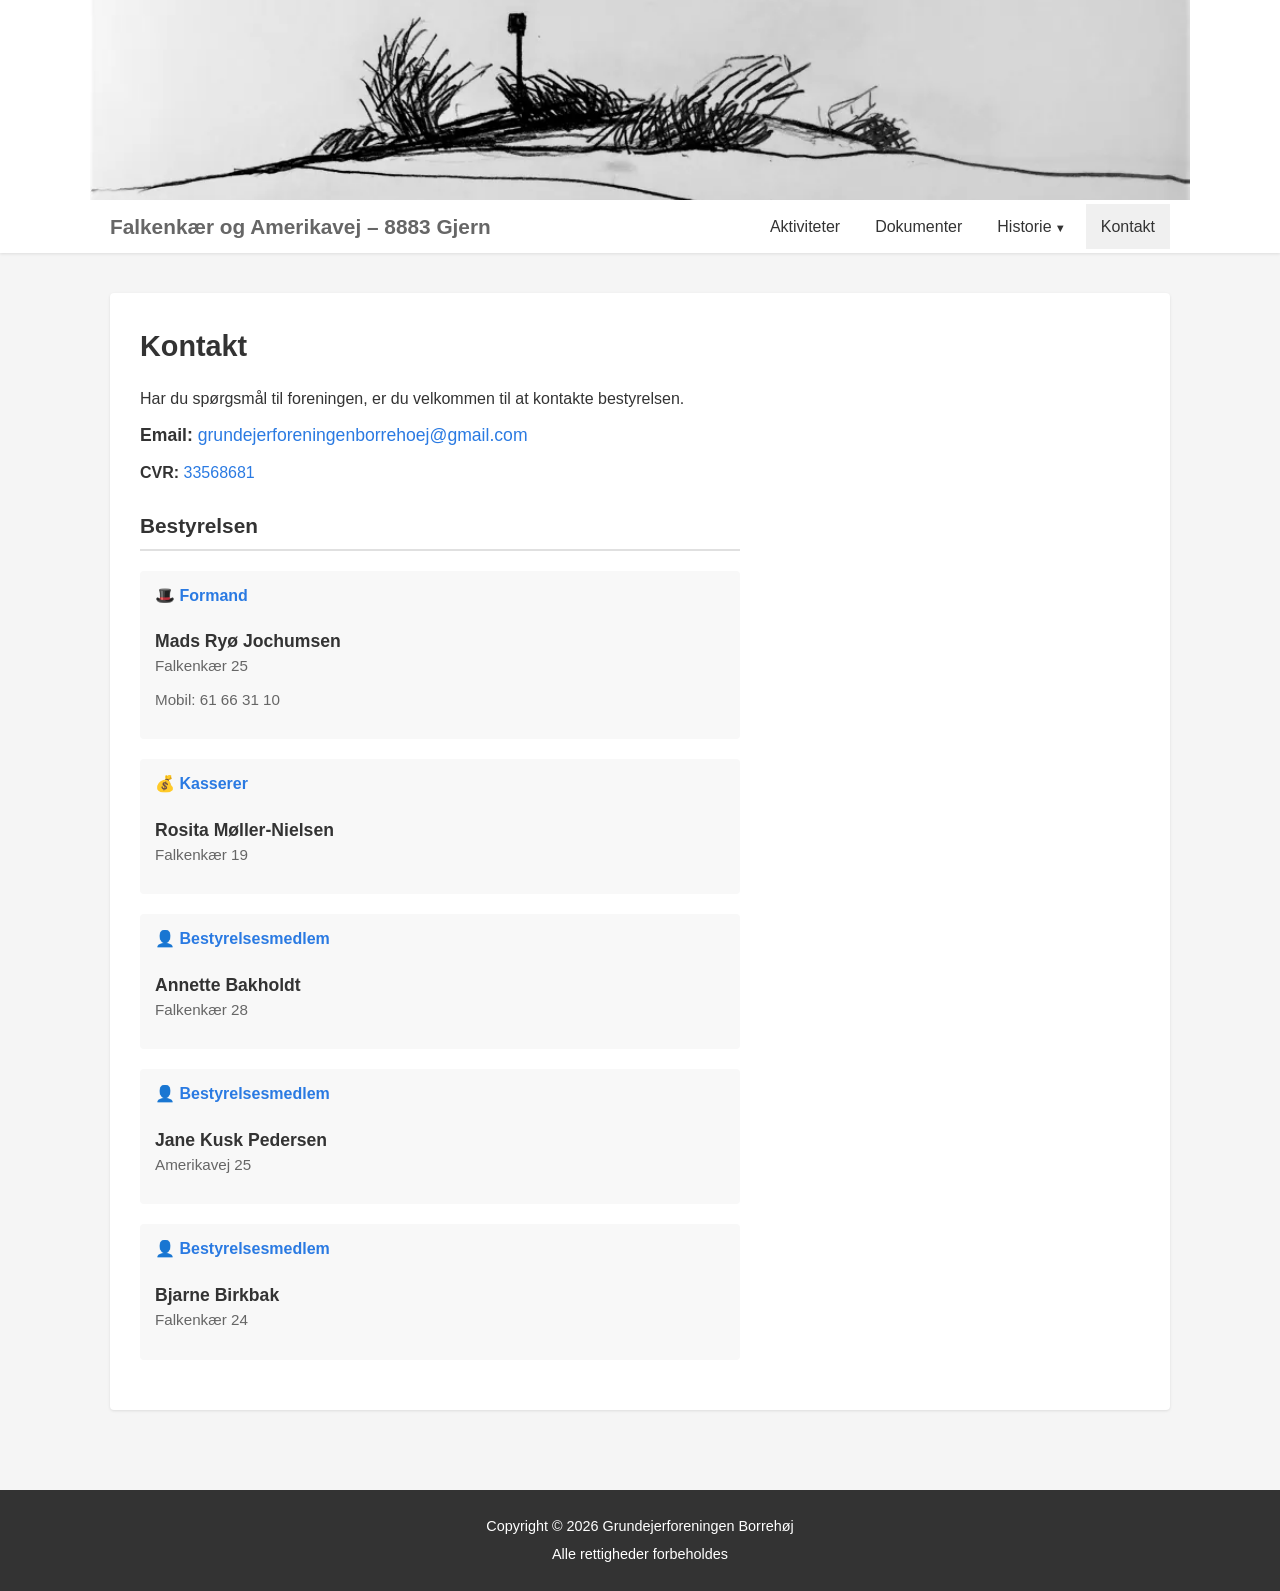
<file: index.html>
<!DOCTYPE html>
<html lang="da">
<head>
    <meta charset="UTF-8">
    <meta name="viewport" content="width=device-width, initial-scale=1.0">
    <title>Grundejerforeningen Borrehøj</title>
    <meta name="description" content="Grundejerforeningen Borrehøj – Falkenkær og Amerikavej, 8883 Gjern. Se aktiviteter, dokumenter og kontaktoplysninger.">
    <meta name="robots" content="index, follow">
    <link rel="canonical" href="https://www.grundejerforeningen-borrehøj.dk/">

    <!-- Open Graph -->
    <meta property="og:title" content="Grundejerforeningen Borrehøj">
    <meta property="og:description" content="Grundejerforeningen Borrehøj – Falkenkær og Amerikavej, 8883 Gjern. Se aktiviteter, dokumenter og kontaktoplysninger.">
    <meta property="og:type" content="website">
    <meta property="og:locale" content="da_DK">
    <meta property="og:url" content="https://www.grundejerforeningen-borrehøj.dk/">

    <!-- Structured Data -->
    <script type="application/ld+json">
    {
        "@context": "https://schema.org",
        "@type": "Organization",
        "name": "Grundejerforeningen Borrehøj",
        "description": "Falkenkær og Amerikavej – 8883 Gjern",
        "url": "https://www.grundejerforeningen-borrehøj.dk"
    }
    </script>

    <script>
        // Fetch aktiviteter.html and parse the event date to determine redirect
        fetch('aktiviteter.html')
            .then(response => response.text())
            .then(html => {
                var parser = new DOMParser();
                var doc = parser.parseFromString(html, 'text/html');
                var dateText = doc.querySelector('.event-date').textContent;

                var months = {
                    'januar': 0, 'februar': 1, 'marts': 2, 'april': 3,
                    'maj': 4, 'juni': 5, 'juli': 6, 'august': 7,
                    'september': 8, 'oktober': 9, 'november': 10, 'december': 11
                };

                var match = dateText.match(/(\d+)\.\s*(\w+)\s*(\d{4})/);
                if (match) {
                    var day = parseInt(match[1]);
                    var month = months[match[2].toLowerCase()];
                    var year = parseInt(match[3]);
                    var eventDate = new Date(year, month, day);
                    eventDate.setDate(eventDate.getDate() + 1); // One day after
                    var today = new Date();
                    today.setHours(0, 0, 0, 0);

                    if (today > eventDate) {
                        window.location.replace('kontakt.html');
                    } else {
                        window.location.replace('aktiviteter.html');
                    }
                } else {
                    window.location.replace('kontakt.html');
                }
            })
            .catch(() => {
                window.location.replace('kontakt.html');
            });
    </script>
</head>
<body>
    <noscript>
        <p>Grundejerforeningen Borrehøj – Falkenkær og Amerikavej, 8883 Gjern</p>
        <p><a href="aktiviteter.html">Se aktiviteter</a> | <a href="kontakt.html">Kontakt</a></p>
    </noscript>
</body>
</html>
</file>
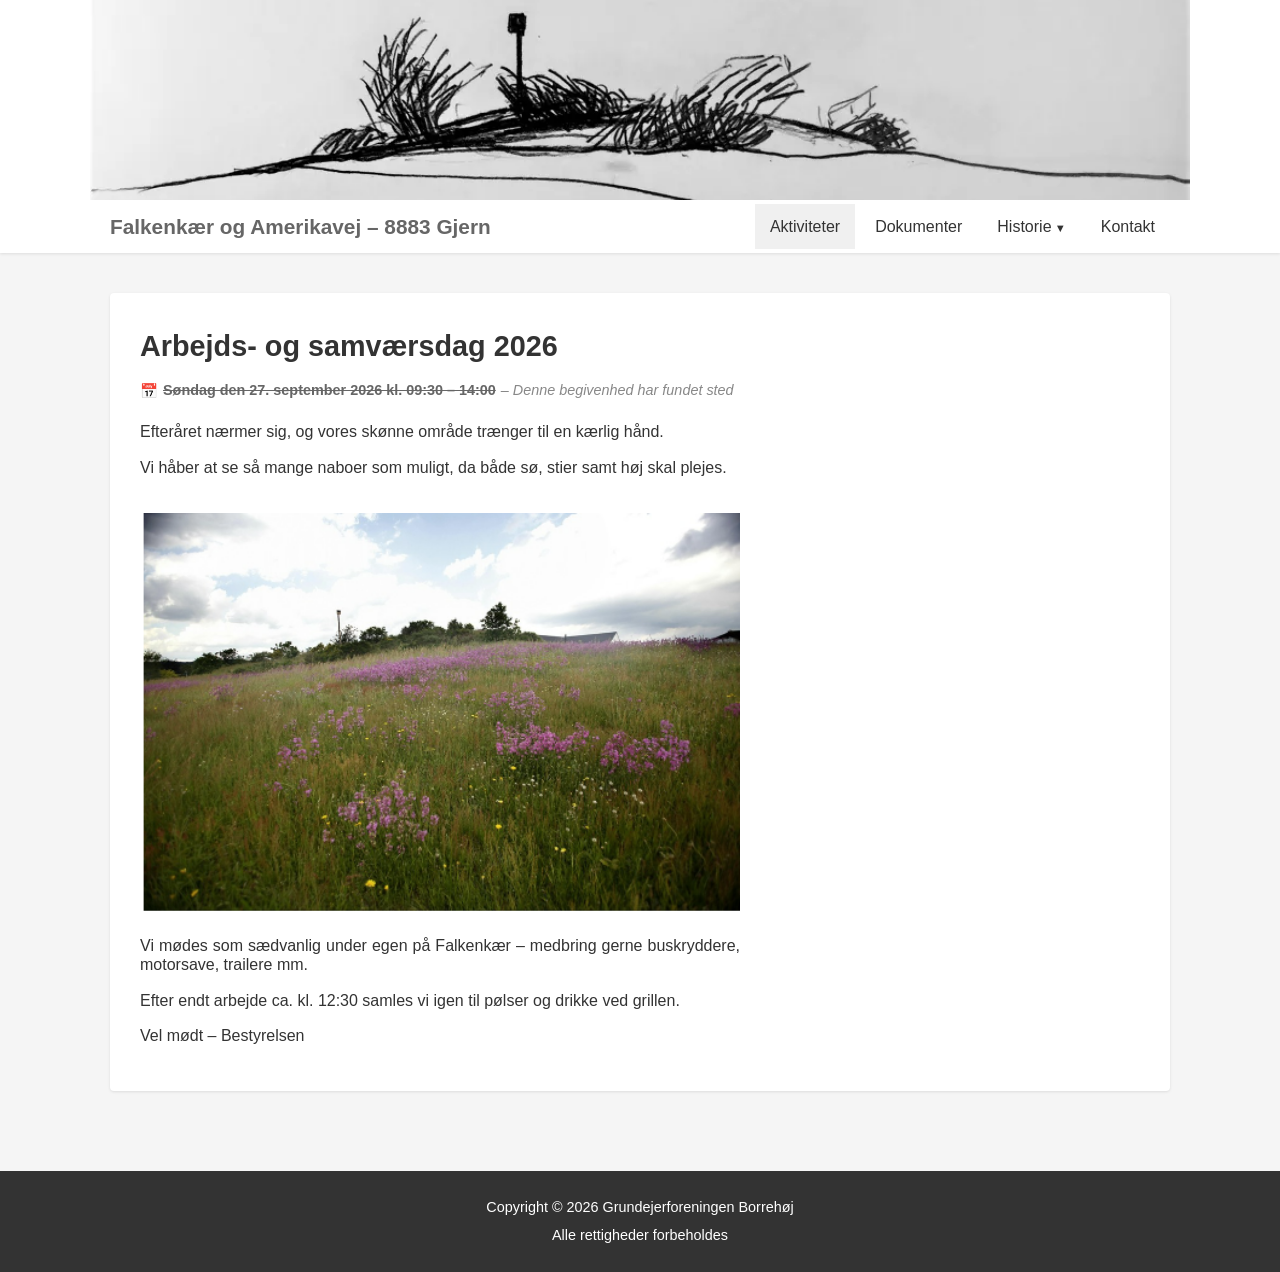
<file: aktiviteter.html>
<!DOCTYPE html>
<html lang="da">
<head>
    <meta charset="UTF-8">
    <meta name="viewport" content="width=device-width, initial-scale=1.0">
    <title>Aktiviteter - Grundejerforeningen Borrehøj</title>
    <meta name="description" content="Aktiviteter og begivenheder i Grundejerforeningen Borrehøj. Falkenkær og Amerikavej – 8883 Gjern">
    <meta name="robots" content="index, follow">
    <link rel="canonical" href="https://www.grundejerforeningen-borrehøj.dk/aktiviteter.html">

    <!-- Open Graph -->
    <meta property="og:title" content="Aktiviteter - Grundejerforeningen Borrehøj">
    <meta property="og:description" content="Aktiviteter og begivenheder i Grundejerforeningen Borrehøj. Falkenkær og Amerikavej – 8883 Gjern">
    <meta property="og:type" content="website">
    <meta property="og:locale" content="da_DK">

    <!-- Structured Data -->
    <script type="application/ld+json">
    {
        "@context": "https://schema.org",
        "@type": "WebSite",
        "name": "Grundejerforeningen Borrehøj",
        "alternateName": "Falkenkær og Amerikavej – 8883 Gjern",
        "url": "https://www.grundejerforeningen-borrehøj.dk",
        "potentialAction": {
            "@type": "SearchAction",
            "target": "https://www.grundejerforeningen-borrehøj.dk/?s={search_term_string}",
            "query-input": "required name=search_term_string"
        }
    }
    </script>
    <script type="application/ld+json">
    {
        "@context": "https://schema.org",
        "@type": "Organization",
        "name": "Grundejerforeningen Borrehøj",
        "description": "Falkenkær og Amerikavej – 8883 Gjern",
        "url": "https://www.grundejerforeningen-borrehøj.dk",
        "contactPoint": {
            "@type": "ContactPoint",
            "email": "grundejerforeningenborrehoej@gmail.com",
            "contactType": "customer service"
        },
        "sameAs": []
    }
    </script>

    <link rel="stylesheet" href="css/style.css">
</head>
<body>
    <header class="site-header">
        <div class="header-banner">
            <a href="index.html">
                <img src="images/logo.webp" alt="Grundejerforeningen Borrehøj" class="banner-image">
            </a>
        </div>
        <div class="header-container">
            <div class="site-branding">
                <div class="site-title-group">
                    <p class="site-description">Falkenkær og Amerikavej – 8883 Gjern</p>
                </div>
            </div>
            <nav class="main-nav">
                <button class="menu-toggle" aria-label="Menu">
                    <span class="hamburger"></span>
                </button>
                <ul class="nav-menu">
                    <li><a href="aktiviteter.html" class="active">Aktiviteter</a></li>
                    <li><a href="dokumenter.html">Dokumenter</a></li>
                    <li class="has-dropdown">
                        <a href="#">Historie</a>
                        <ul class="dropdown">
                            <li><a href="borrehoejen.html">Borrehøjen</a></li>
                            <li><a href="falkenkaer.html">Gården Falkenkær</a></li>
                            <li><a href="amerika-plantage.html">Amerika plantage</a></li>
                            <li><a href="stenredskaber.html">Stenredskaber</a></li>
                            <li><a href="logoet.html">Logoet</a></li>
                        </ul>
                    </li>
                    <li><a href="kontakt.html">Kontakt</a></li>
                </ul>
            </nav>
        </div>
    </header>

    <main class="site-content">
        <div class="content-area">
            <article>
                <header class="entry-header">
                    <h2 class="entry-title">Arbejds- og samværsdag 2026</h2>
                    <div class="entry-meta">
                        <span class="icon">&#128197;</span>
                        <span class="event-date">Søndag den 27. september 2026 kl. 09:30 – 14:00</span>
                        <span class="event-passed" style="display: none;">– Denne begivenhed har fundet sted</span>
                    </div>
                </header>
                <div class="entry-content">
                    <p>Efteråret nærmer sig, og vores skønne område trænger til en kærlig hånd.</p>

                    <p>Vi håber at se så mange naboer som muligt, da både sø, stier samt høj skal plejes.</p>

                    <img src="images/event-photo.webp" alt="Arbejds- og samværsdag" class="featured-image">

                    <p>Vi mødes som sædvanlig under egen på Falkenkær – medbring gerne buskryddere, motorsave, trailere mm.</p>

                    <p>Efter endt arbejde ca. kl. 12:30 samles vi igen til pølser og drikke ved grillen.</p>

                    <p>Vel mødt – Bestyrelsen</p>
                </div>
            </article>
        </div>
    </main>

    <footer class="site-footer">
        <div class="footer-container">
            <p>Copyright &copy; <span id="copyright-year"></span> Grundejerforeningen Borrehøj</p>
            <p>Alle rettigheder forbeholdes</p>
        </div>
    </footer>

    <script src="https://cdnjs.cloudflare.com/ajax/libs/jquery/3.7.1/jquery.min.js"></script>
    <script src="js/main.js"></script>
</body>
</html>
</file>
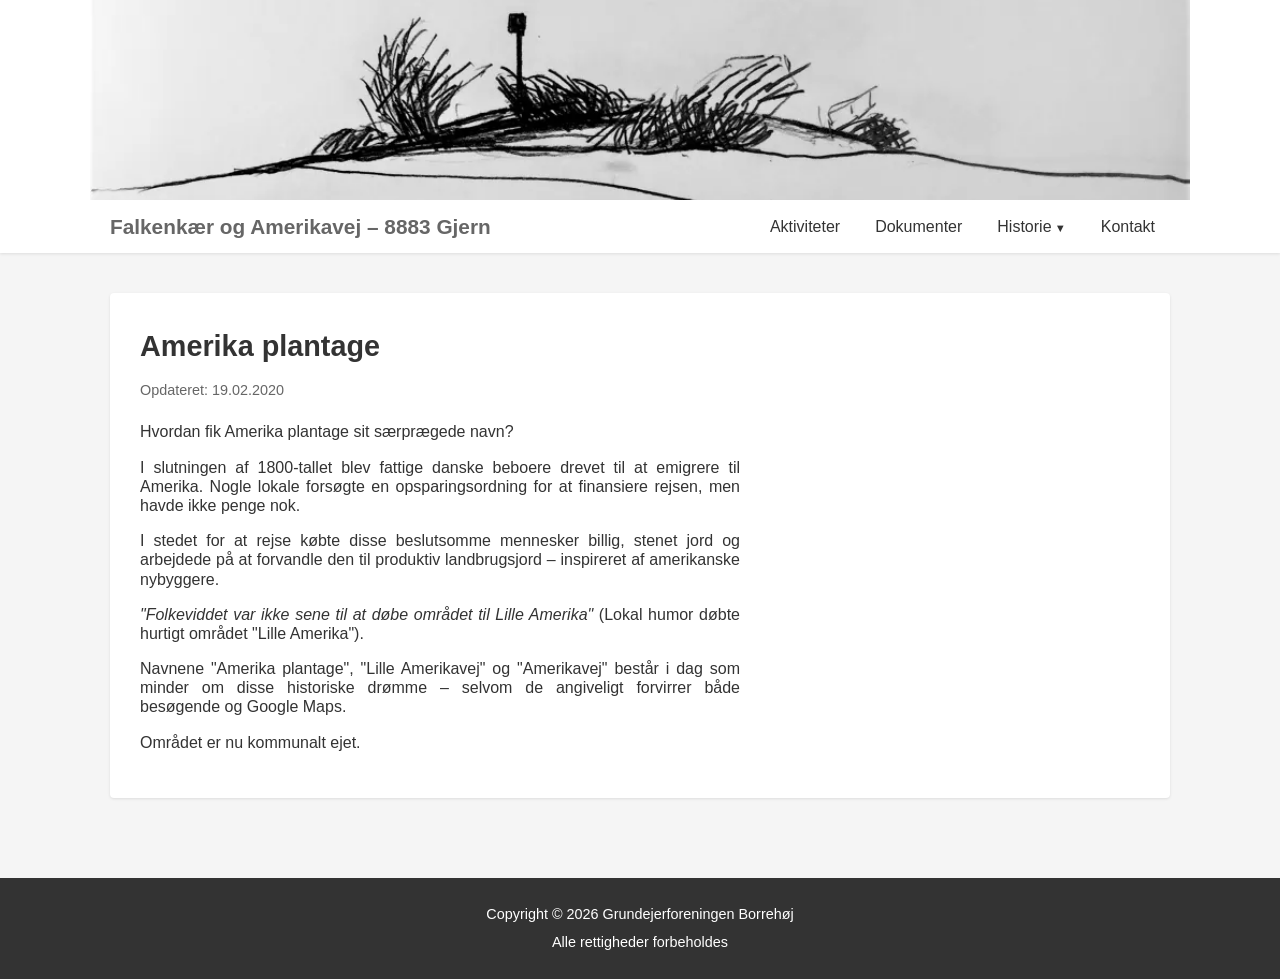
<file: amerika-plantage.html>
<!DOCTYPE html>
<html lang="da">
<head>
    <meta charset="UTF-8">
    <meta name="viewport" content="width=device-width, initial-scale=1.0">
    <title>Amerika plantage - Grundejerforeningen Borrehøj</title>
    <meta name="description" content="Historien om Amerika plantage. Grundejerforeningen Borrehøj – Falkenkær og Amerikavej – 8883 Gjern">
    <meta name="robots" content="index, follow">
    <link rel="canonical" href="https://www.grundejerforeningen-borrehøj.dk/amerika-plantage.html">

    <!-- Open Graph -->
    <meta property="og:title" content="Amerika plantage - Grundejerforeningen Borrehøj">
    <meta property="og:description" content="Historien om Amerika plantage. Grundejerforeningen Borrehøj – Falkenkær og Amerikavej – 8883 Gjern">
    <meta property="og:type" content="website">
    <meta property="og:locale" content="da_DK">

    <link rel="stylesheet" href="css/style.css">
</head>
<body>
    <header class="site-header">
        <div class="header-banner">
            <a href="index.html">
                <img src="images/logo.webp" alt="Grundejerforeningen Borrehøj" class="banner-image">
            </a>
        </div>
        <div class="header-container">
            <div class="site-branding">
                <div class="site-title-group">
                    <p class="site-description">Falkenkær og Amerikavej – 8883 Gjern</p>
                </div>
            </div>
            <nav class="main-nav">
                <button class="menu-toggle" aria-label="Menu">
                    <span class="hamburger"></span>
                </button>
                <ul class="nav-menu">
                    <li><a href="aktiviteter.html">Aktiviteter</a></li>
                    <li><a href="dokumenter.html">Dokumenter</a></li>
                    <li class="has-dropdown">
                        <a href="#">Historie</a>
                        <ul class="dropdown">
                            <li><a href="borrehoejen.html">Borrehøjen</a></li>
                            <li><a href="falkenkaer.html">Gården Falkenkær</a></li>
                            <li><a href="amerika-plantage.html" class="active">Amerika plantage</a></li>
                            <li><a href="stenredskaber.html">Stenredskaber</a></li>
                            <li><a href="logoet.html">Logoet</a></li>
                        </ul>
                    </li>
                    <li><a href="kontakt.html">Kontakt</a></li>
                </ul>
            </nav>
        </div>
    </header>

    <main class="site-content">
        <div class="content-area">
            <article>
                <header class="entry-header">
                    <h2 class="entry-title">Amerika plantage</h2>
                    <div class="entry-meta">
                        <span>Opdateret: 19.02.2020</span>
                    </div>
                </header>
                <div class="entry-content">
                    <p>Hvordan fik Amerika plantage sit særprægede navn?</p>

                    <p>I slutningen af 1800-tallet blev fattige danske beboere drevet til at emigrere til Amerika. Nogle lokale forsøgte en opsparingsordning for at finansiere rejsen, men havde ikke penge nok.</p>

                    <p>I stedet for at rejse købte disse beslutsomme mennesker billig, stenet jord og arbejdede på at forvandle den til produktiv landbrugsjord – inspireret af amerikanske nybyggere.</p>

                    <p><em>"Folkeviddet var ikke sene til at døbe området til Lille Amerika"</em> (Lokal humor døbte hurtigt området "Lille Amerika").</p>

                    <p>Navnene "Amerika plantage", "Lille Amerikavej" og "Amerikavej" består i dag som minder om disse historiske drømme – selvom de angiveligt forvirrer både besøgende og Google Maps.</p>

                    <p>Området er nu kommunalt ejet.</p>
                </div>
            </article>
        </div>
    </main>

    <footer class="site-footer">
        <div class="footer-container">
            <p>Copyright &copy; <span id="copyright-year"></span> Grundejerforeningen Borrehøj</p>
            <p>Alle rettigheder forbeholdes</p>
        </div>
    </footer>

    <script src="https://cdnjs.cloudflare.com/ajax/libs/jquery/3.7.1/jquery.min.js"></script>
    <script src="js/main.js"></script>
</body>
</html>
</file>
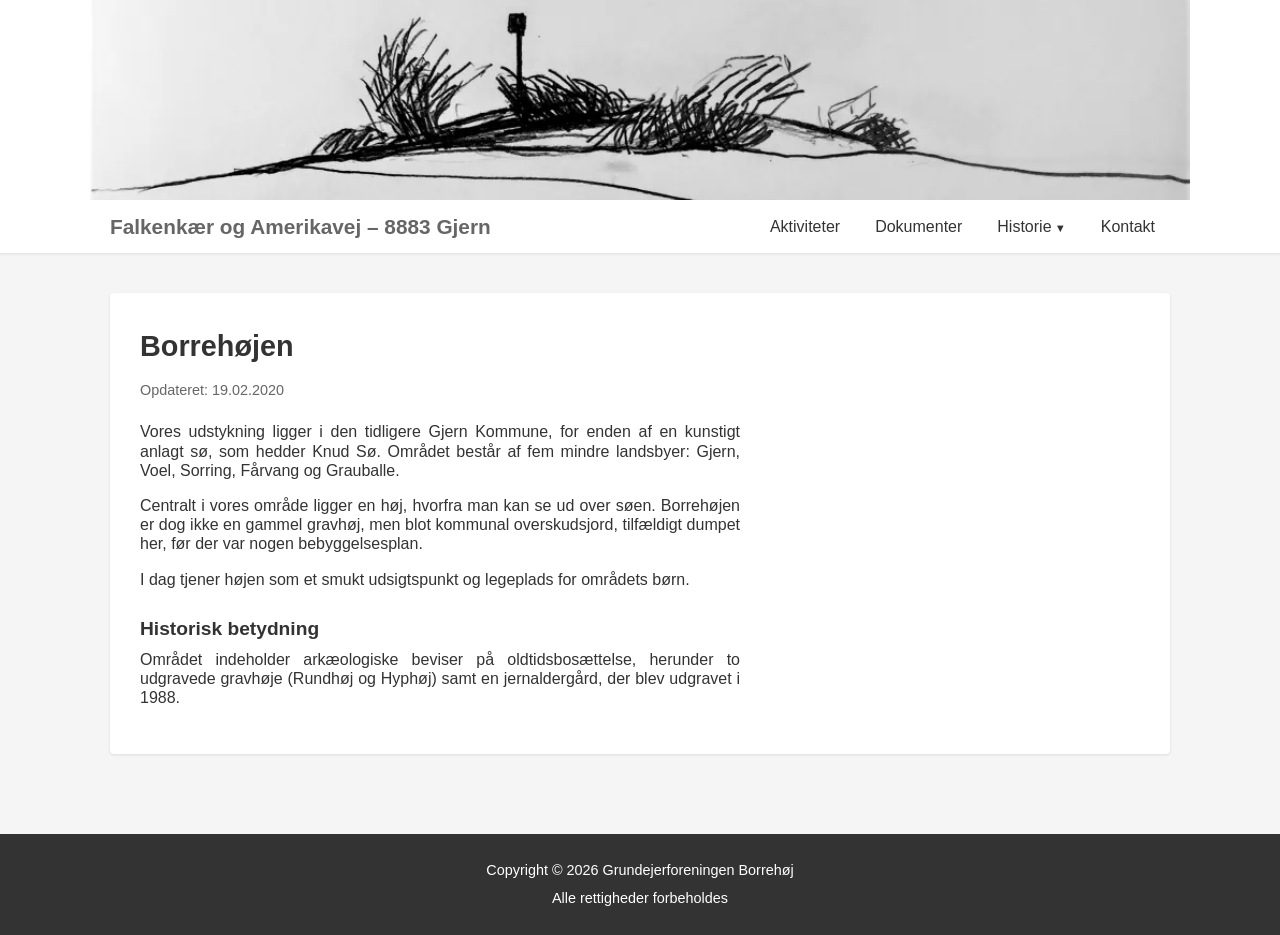
<file: borrehoejen.html>
<!DOCTYPE html>
<html lang="da">
<head>
    <meta charset="UTF-8">
    <meta name="viewport" content="width=device-width, initial-scale=1.0">
    <title>Borrehøjen - Grundejerforeningen Borrehøj</title>
    <meta name="description" content="Historien om Borrehøjen. Grundejerforeningen Borrehøj – Falkenkær og Amerikavej – 8883 Gjern">
    <meta name="robots" content="index, follow">
    <link rel="canonical" href="https://www.grundejerforeningen-borrehøj.dk/borrehoejen.html">

    <!-- Open Graph -->
    <meta property="og:title" content="Borrehøjen - Grundejerforeningen Borrehøj">
    <meta property="og:description" content="Historien om Borrehøjen. Grundejerforeningen Borrehøj – Falkenkær og Amerikavej – 8883 Gjern">
    <meta property="og:type" content="website">
    <meta property="og:locale" content="da_DK">

    <link rel="stylesheet" href="css/style.css">
</head>
<body>
    <header class="site-header">
        <div class="header-banner">
            <a href="index.html">
                <img src="images/logo.webp" alt="Grundejerforeningen Borrehøj" class="banner-image">
            </a>
        </div>
        <div class="header-container">
            <div class="site-branding">
                <div class="site-title-group">
                    <p class="site-description">Falkenkær og Amerikavej – 8883 Gjern</p>
                </div>
            </div>
            <nav class="main-nav">
                <button class="menu-toggle" aria-label="Menu">
                    <span class="hamburger"></span>
                </button>
                <ul class="nav-menu">
                    <li><a href="aktiviteter.html">Aktiviteter</a></li>
                    <li><a href="dokumenter.html">Dokumenter</a></li>
                    <li class="has-dropdown">
                        <a href="#">Historie</a>
                        <ul class="dropdown">
                            <li><a href="borrehoejen.html" class="active">Borrehøjen</a></li>
                            <li><a href="falkenkaer.html">Gården Falkenkær</a></li>
                            <li><a href="amerika-plantage.html">Amerika plantage</a></li>
                            <li><a href="stenredskaber.html">Stenredskaber</a></li>
                            <li><a href="logoet.html">Logoet</a></li>
                        </ul>
                    </li>
                    <li><a href="kontakt.html">Kontakt</a></li>
                </ul>
            </nav>
        </div>
    </header>

    <main class="site-content">
        <div class="content-area">
            <article>
                <header class="entry-header">
                    <h2 class="entry-title">Borrehøjen</h2>
                    <div class="entry-meta">
                        <span>Opdateret: 19.02.2020</span>
                    </div>
                </header>
                <div class="entry-content">
                    <p>Vores udstykning ligger i den tidligere Gjern Kommune, for enden af en kunstigt anlagt sø, som hedder Knud Sø. Området består af fem mindre landsbyer: Gjern, Voel, Sorring, Fårvang og Grauballe.</p>

                    <p>Centralt i vores område ligger en høj, hvorfra man kan se ud over søen. Borrehøjen er dog ikke en gammel gravhøj, men blot kommunal overskudsjord, tilfældigt dumpet her, før der var nogen bebyggelsesplan.</p>

                    <p>I dag tjener højen som et smukt udsigtspunkt og legeplads for områdets børn.</p>

                    <h3>Historisk betydning</h3>
                    <p>Området indeholder arkæologiske beviser på oldtidsbosættelse, herunder to udgravede gravhøje (Rundhøj og Hyphøj) samt en jernaldergård, der blev udgravet i 1988.</p>
                </div>
            </article>
        </div>
    </main>

    <footer class="site-footer">
        <div class="footer-container">
            <p>Copyright &copy; <span id="copyright-year"></span> Grundejerforeningen Borrehøj</p>
            <p>Alle rettigheder forbeholdes</p>
        </div>
    </footer>

    <script src="https://cdnjs.cloudflare.com/ajax/libs/jquery/3.7.1/jquery.min.js"></script>
    <script src="js/main.js"></script>
</body>
</html>
</file>
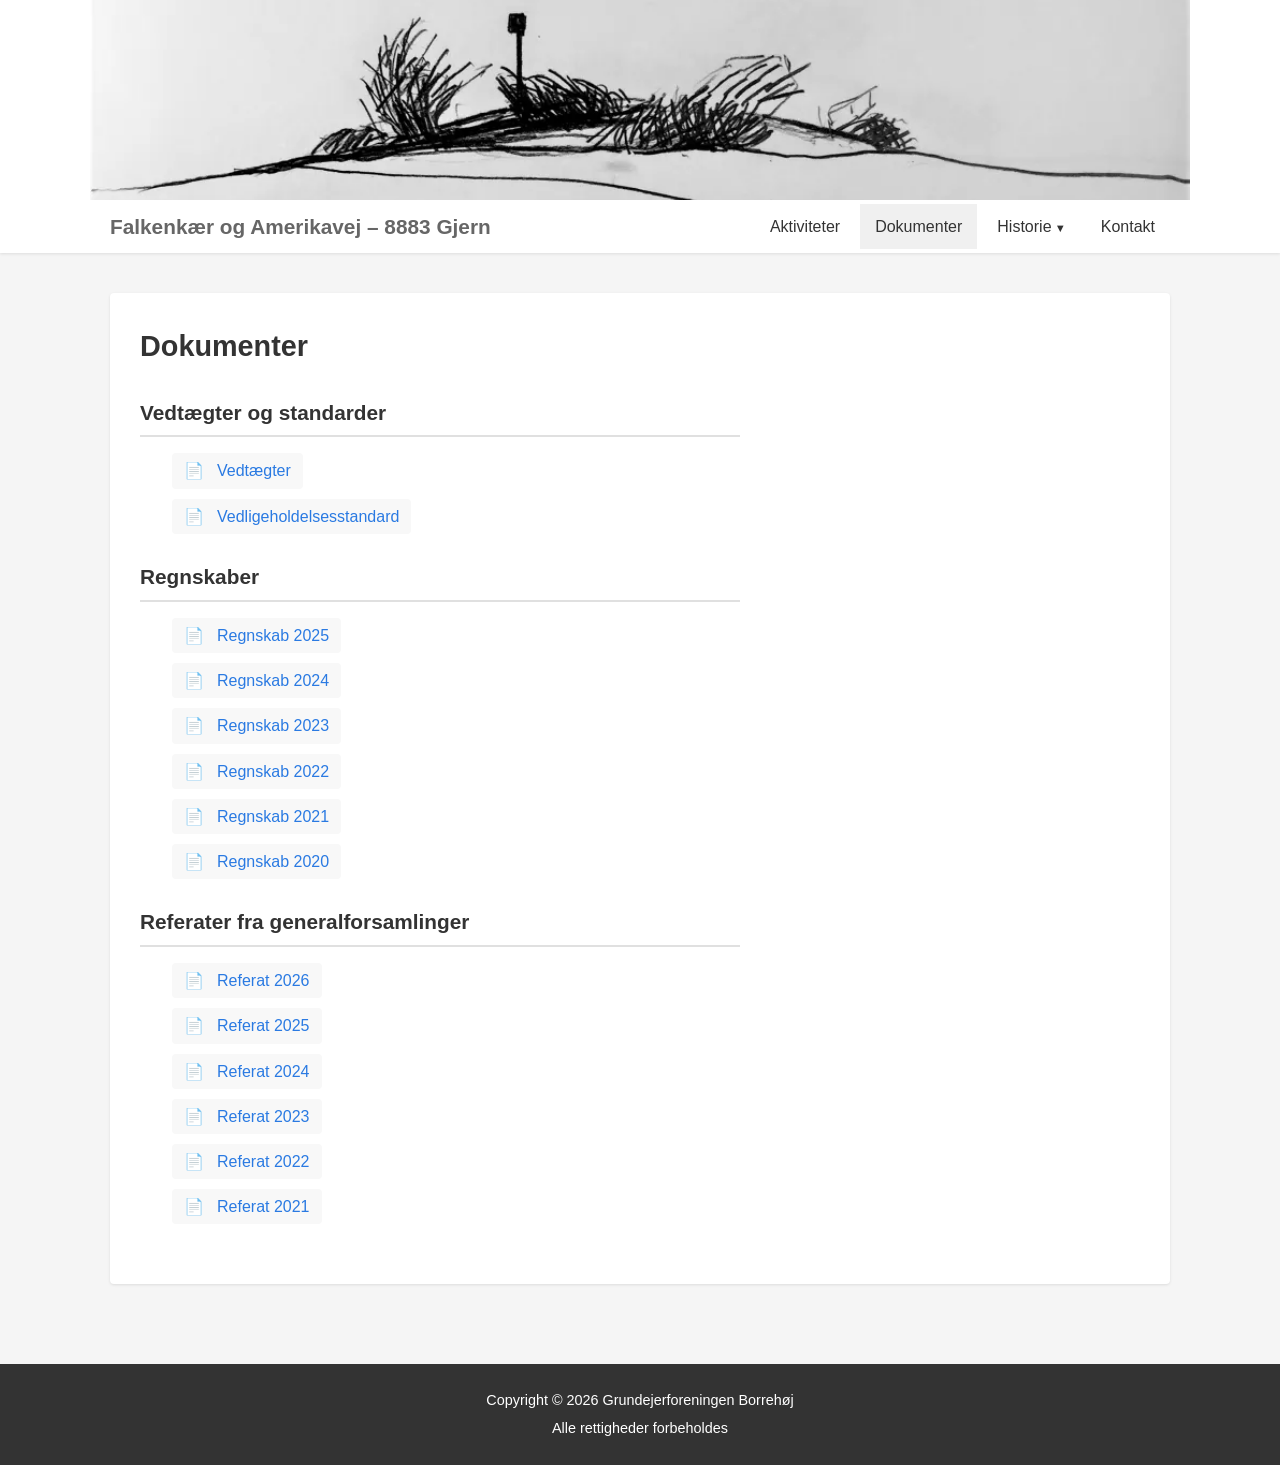
<file: dokumenter.html>
<!DOCTYPE html>
<html lang="da">
<head>
    <meta charset="UTF-8">
    <meta name="viewport" content="width=device-width, initial-scale=1.0">
    <title>Dokumenter - Grundejerforeningen Borrehøj</title>
    <meta name="description" content="Vedtægter, regnskaber og referater fra Grundejerforeningen Borrehøj. Falkenkær og Amerikavej – 8883 Gjern">
    <meta name="robots" content="index, follow">
    <link rel="canonical" href="https://www.grundejerforeningen-borrehøj.dk/dokumenter.html">

    <!-- Open Graph -->
    <meta property="og:title" content="Dokumenter - Grundejerforeningen Borrehøj">
    <meta property="og:description" content="Vedtægter, regnskaber og referater fra Grundejerforeningen Borrehøj. Falkenkær og Amerikavej – 8883 Gjern">
    <meta property="og:type" content="website">
    <meta property="og:locale" content="da_DK">

    <link rel="stylesheet" href="css/style.css">
</head>
<body>
    <header class="site-header">
        <div class="header-banner">
            <a href="index.html">
                <img src="images/logo.webp" alt="Grundejerforeningen Borrehøj" class="banner-image">
            </a>
        </div>
        <div class="header-container">
            <div class="site-branding">
                <div class="site-title-group">
                    <p class="site-description">Falkenkær og Amerikavej – 8883 Gjern</p>
                </div>
            </div>
            <nav class="main-nav">
                <button class="menu-toggle" aria-label="Menu">
                    <span class="hamburger"></span>
                </button>
                <ul class="nav-menu">
                    <li><a href="aktiviteter.html">Aktiviteter</a></li>
                    <li><a href="dokumenter.html" class="active">Dokumenter</a></li>
                    <li class="has-dropdown">
                        <a href="#">Historie</a>
                        <ul class="dropdown">
                            <li><a href="borrehoejen.html">Borrehøjen</a></li>
                            <li><a href="falkenkaer.html">Gården Falkenkær</a></li>
                            <li><a href="amerika-plantage.html">Amerika plantage</a></li>
                            <li><a href="stenredskaber.html">Stenredskaber</a></li>
                            <li><a href="logoet.html">Logoet</a></li>
                        </ul>
                    </li>
                    <li><a href="kontakt.html">Kontakt</a></li>
                </ul>
            </nav>
        </div>
    </header>

    <main class="site-content">
        <div class="content-area">
            <article>
                <header class="entry-header">
                    <h2 class="entry-title">Dokumenter</h2>
                </header>
                <div class="entry-content">
                    <section class="document-section">
                        <h2>Vedtægter og standarder</h2>
                        <ul class="document-list">
                            <li><a href="dokumenter/Vedtægter-Grundejerforeningen-Borrehøj.pdf" class="pdf-icon">Vedtægter</a></li>
                            <li><a href="dokumenter/Vedligeholdelsesstandard.pdf" class="pdf-icon">Vedligeholdelsesstandard</a></li>
                        </ul>
                    </section>

                    <section class="document-section">
                        <h2>Regnskaber</h2>
                        <ul class="document-list">
                            <li><a href="dokumenter/Grundejerforeningen-Borrehoej-Regnskab-2025.pdf" class="pdf-icon">Regnskab 2025</a></li>
                            <li><a href="dokumenter/Grundejerforeningen-Borrehoej-Regnskab-2024.pdf" class="pdf-icon">Regnskab 2024</a></li>
                            <li><a href="dokumenter/Grundejerforeningen-Borrehoej-Regnskab-2023.pdf" class="pdf-icon">Regnskab 2023</a></li>
                            <li><a href="dokumenter/Grundejerforeningen-Borrehoej-Regnskab-2022.pdf" class="pdf-icon">Regnskab 2022</a></li>
                            <li><a href="dokumenter/Grundejerforeningen-Borrehoej-Regnskab-2021.pdf" class="pdf-icon">Regnskab 2021</a></li>
                            <li><a href="dokumenter/Grundejerforeningen-Borrehoej-Regnskab-2020.pdf" class="pdf-icon">Regnskab 2020</a></li>
                        </ul>
                    </section>

                    <section class="document-section">
                        <h2>Referater fra generalforsamlinger</h2>
                        <ul class="document-list">
                            <li><a href="dokumenter/Referat-generalforsamling-2026.pdf" class="pdf-icon">Referat 2026</a></li>
                            <li><a href="dokumenter/Referat-generalforsamling-2025.pdf" class="pdf-icon">Referat 2025</a></li>
                            <li><a href="dokumenter/Referat-generalforsamling-2024.pdf" class="pdf-icon">Referat 2024</a></li>
                            <li><a href="dokumenter/Referat-generalforsamling-2023.pdf" class="pdf-icon">Referat 2023</a></li>
                            <li><a href="dokumenter/Referat-generalforsamling-2022.pdf" class="pdf-icon">Referat 2022</a></li>
                            <li><a href="dokumenter/Referat-generalforsamling-2021.pdf" class="pdf-icon">Referat 2021</a></li>
                        </ul>
                    </section>
                </div>
            </article>
        </div>
    </main>

    <footer class="site-footer">
        <div class="footer-container">
            <p>Copyright &copy; <span id="copyright-year"></span> Grundejerforeningen Borrehøj</p>
            <p>Alle rettigheder forbeholdes</p>
        </div>
    </footer>

    <script src="https://cdnjs.cloudflare.com/ajax/libs/jquery/3.7.1/jquery.min.js"></script>
    <script src="js/main.js"></script>
</body>
</html>
</file>
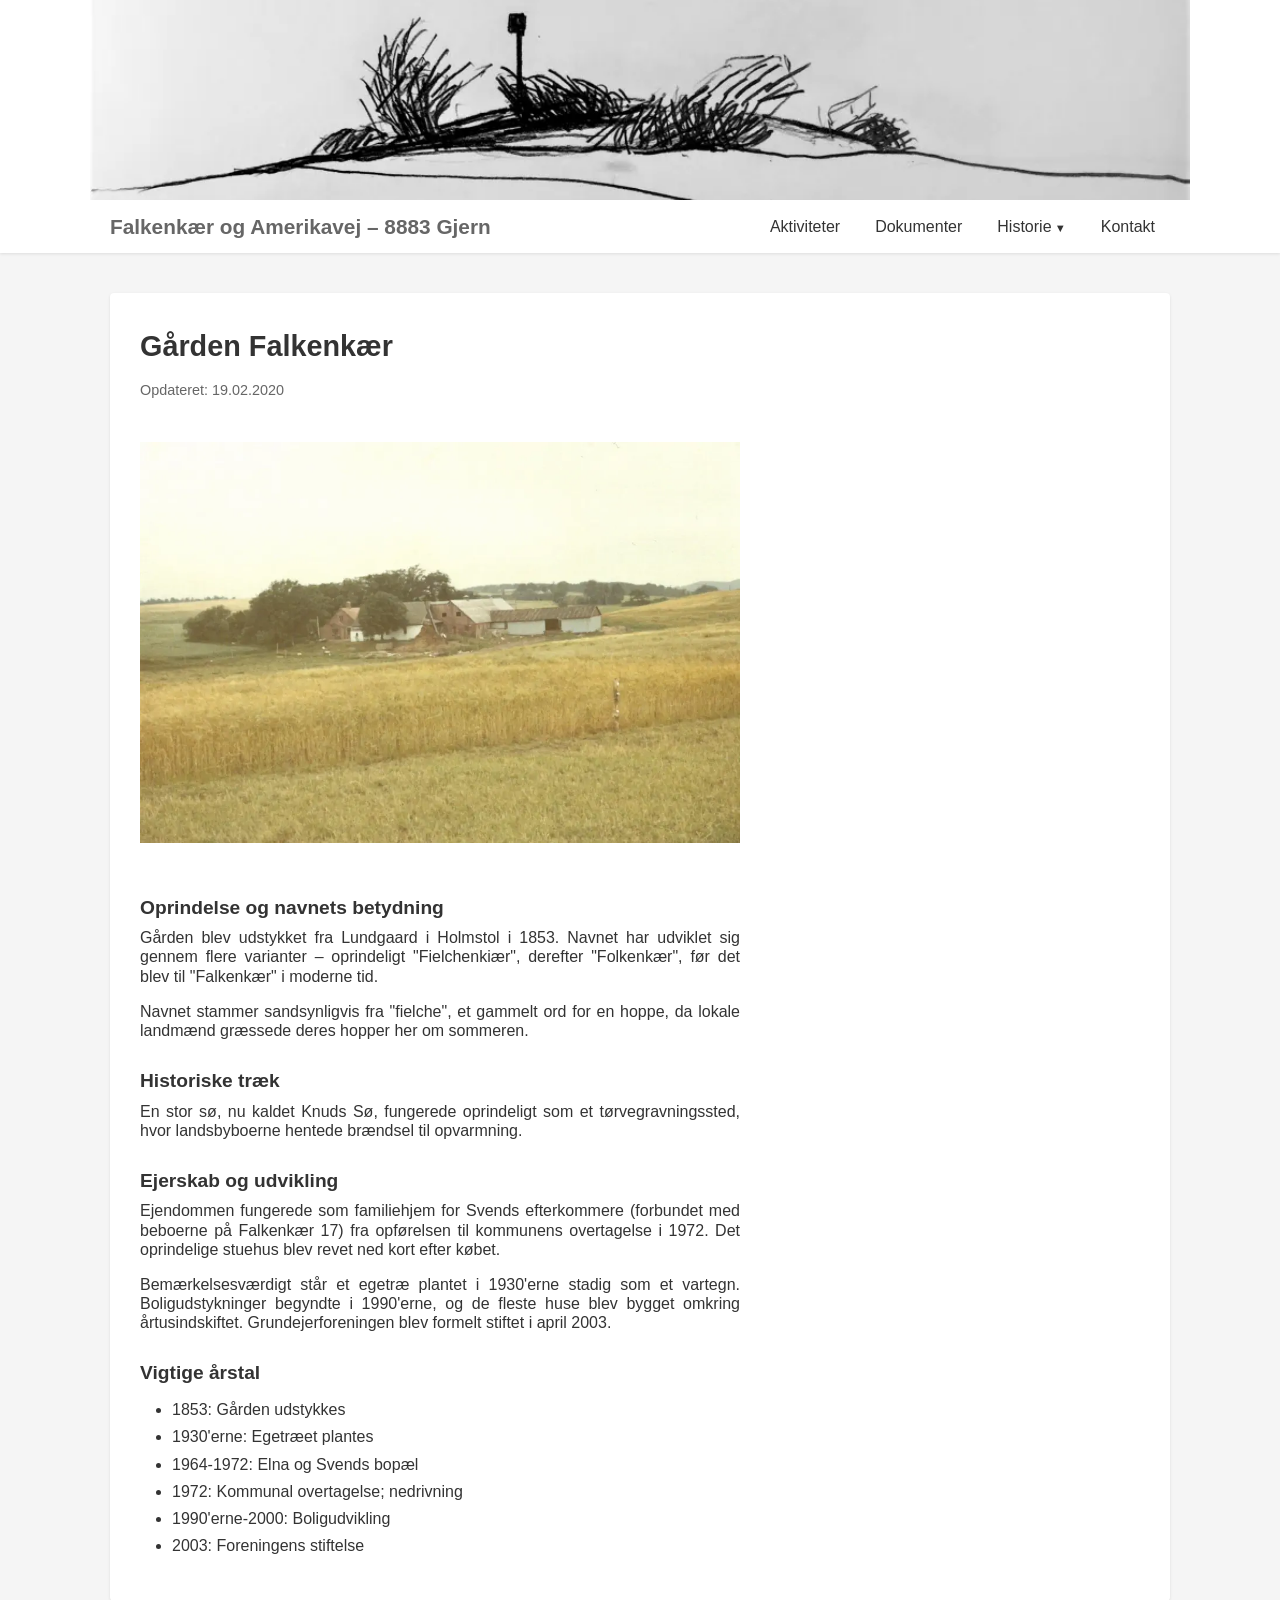
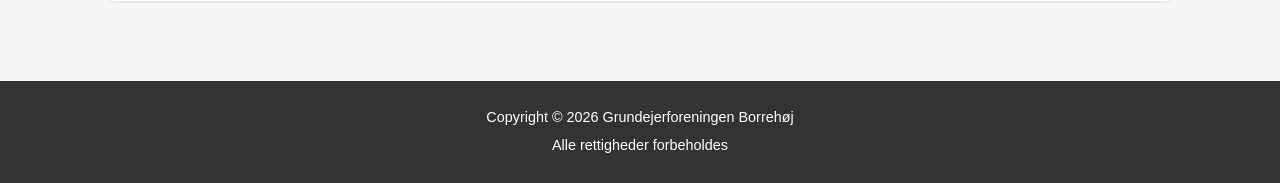
<file: falkenkaer.html>
<!DOCTYPE html>
<html lang="da">
<head>
    <meta charset="UTF-8">
    <meta name="viewport" content="width=device-width, initial-scale=1.0">
    <title>Gården Falkenkær - Grundejerforeningen Borrehøj</title>
    <meta name="description" content="Historien om Gården Falkenkær. Grundejerforeningen Borrehøj – Falkenkær og Amerikavej – 8883 Gjern">
    <meta name="robots" content="index, follow">
    <link rel="canonical" href="https://www.grundejerforeningen-borrehøj.dk/falkenkaer.html">

    <!-- Open Graph -->
    <meta property="og:title" content="Gården Falkenkær - Grundejerforeningen Borrehøj">
    <meta property="og:description" content="Historien om Gården Falkenkær. Grundejerforeningen Borrehøj – Falkenkær og Amerikavej – 8883 Gjern">
    <meta property="og:type" content="website">
    <meta property="og:locale" content="da_DK">

    <link rel="stylesheet" href="css/style.css">
</head>
<body>
    <header class="site-header">
        <div class="header-banner">
            <a href="index.html">
                <img src="images/logo.webp" alt="Grundejerforeningen Borrehøj" class="banner-image">
            </a>
        </div>
        <div class="header-container">
            <div class="site-branding">
                <div class="site-title-group">
                    <p class="site-description">Falkenkær og Amerikavej – 8883 Gjern</p>
                </div>
            </div>
            <nav class="main-nav">
                <button class="menu-toggle" aria-label="Menu">
                    <span class="hamburger"></span>
                </button>
                <ul class="nav-menu">
                    <li><a href="aktiviteter.html">Aktiviteter</a></li>
                    <li><a href="dokumenter.html">Dokumenter</a></li>
                    <li class="has-dropdown">
                        <a href="#">Historie</a>
                        <ul class="dropdown">
                            <li><a href="borrehoejen.html">Borrehøjen</a></li>
                            <li><a href="falkenkaer.html" class="active">Gården Falkenkær</a></li>
                            <li><a href="amerika-plantage.html">Amerika plantage</a></li>
                            <li><a href="stenredskaber.html">Stenredskaber</a></li>
                            <li><a href="logoet.html">Logoet</a></li>
                        </ul>
                    </li>
                    <li><a href="kontakt.html">Kontakt</a></li>
                </ul>
            </nav>
        </div>
    </header>

    <main class="site-content">
        <div class="content-area">
            <article>
                <header class="entry-header">
                    <h2 class="entry-title">Gården Falkenkær</h2>
                    <div class="entry-meta">
                        <span>Opdateret: 19.02.2020</span>
                    </div>
                </header>
                <div class="entry-content">
                    <img src="images/gaarden.webp" alt="Gården Falkenkær" class="featured-image">

                    <h3>Oprindelse og navnets betydning</h3>
                    <p>Gården blev udstykket fra Lundgaard i Holmstol i 1853. Navnet har udviklet sig gennem flere varianter – oprindeligt "Fielchenkiær", derefter "Folkenkær", før det blev til "Falkenkær" i moderne tid.</p>

                    <p>Navnet stammer sandsynligvis fra "fielche", et gammelt ord for en hoppe, da lokale landmænd græssede deres hopper her om sommeren.</p>

                    <h3>Historiske træk</h3>
                    <p>En stor sø, nu kaldet Knuds Sø, fungerede oprindeligt som et tørvegravningssted, hvor landsbyboerne hentede brændsel til opvarmning.</p>

                    <h3>Ejerskab og udvikling</h3>
                    <p>Ejendommen fungerede som familiehjem for Svends efterkommere (forbundet med beboerne på Falkenkær 17) fra opførelsen til kommunens overtagelse i 1972. Det oprindelige stuehus blev revet ned kort efter købet.</p>

                    <p>Bemærkelsesværdigt står et egetræ plantet i 1930'erne stadig som et vartegn. Boligudstykninger begyndte i 1990'erne, og de fleste huse blev bygget omkring årtusindskiftet. Grundejerforeningen blev formelt stiftet i april 2003.</p>

                    <h3>Vigtige årstal</h3>
                    <ul>
                        <li>1853: Gården udstykkes</li>
                        <li>1930'erne: Egetræet plantes</li>
                        <li>1964-1972: Elna og Svends bopæl</li>
                        <li>1972: Kommunal overtagelse; nedrivning</li>
                        <li>1990'erne-2000: Boligudvikling</li>
                        <li>2003: Foreningens stiftelse</li>
                    </ul>
                </div>
            </article>
        </div>
    </main>

    <footer class="site-footer">
        <div class="footer-container">
            <p>Copyright &copy; <span id="copyright-year"></span> Grundejerforeningen Borrehøj</p>
            <p>Alle rettigheder forbeholdes</p>
        </div>
    </footer>

    <script src="https://cdnjs.cloudflare.com/ajax/libs/jquery/3.7.1/jquery.min.js"></script>
    <script src="js/main.js"></script>
</body>
</html>
</file>
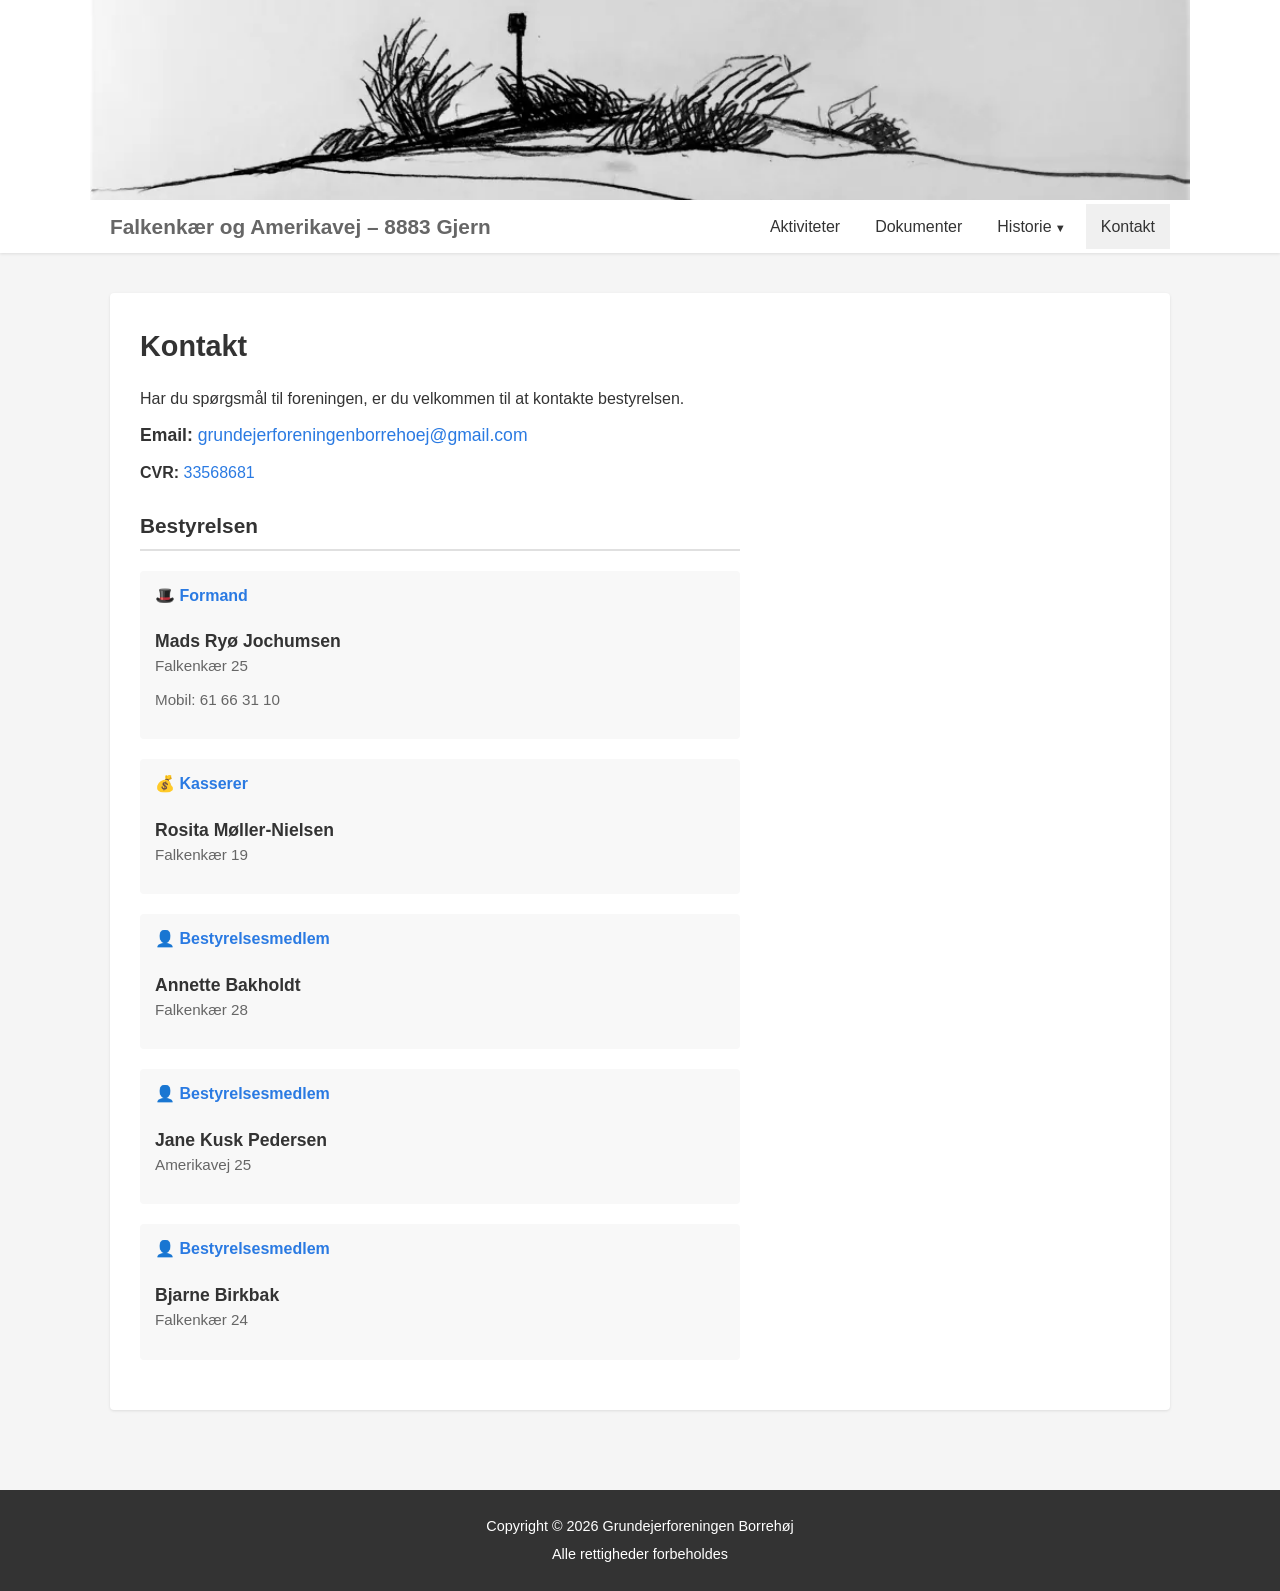
<file: kontakt.html>
<!DOCTYPE html>
<html lang="da">
<head>
    <meta charset="UTF-8">
    <meta name="viewport" content="width=device-width, initial-scale=1.0">
    <title>Kontakt - Grundejerforeningen Borrehøj</title>
    <meta name="description" content="Kontakt bestyrelsen i Grundejerforeningen Borrehøj. Falkenkær og Amerikavej – 8883 Gjern">
    <meta name="robots" content="index, follow">
    <link rel="canonical" href="https://www.grundejerforeningen-borrehøj.dk/">

    <!-- Open Graph -->
    <meta property="og:title" content="Kontakt - Grundejerforeningen Borrehøj">
    <meta property="og:description" content="Kontakt bestyrelsen i Grundejerforeningen Borrehøj. Falkenkær og Amerikavej – 8883 Gjern">
    <meta property="og:type" content="website">
    <meta property="og:locale" content="da_DK">

    <link rel="stylesheet" href="css/style.css">
</head>
<body>
    <header class="site-header">
        <div class="header-banner">
            <a href="index.html">
                <img src="images/logo.webp" alt="Grundejerforeningen Borrehøj" class="banner-image">
            </a>
        </div>
        <div class="header-container">
            <div class="site-branding">
                <div class="site-title-group">
                    <p class="site-description">Falkenkær og Amerikavej – 8883 Gjern</p>
                </div>
            </div>
            <nav class="main-nav">
                <button class="menu-toggle" aria-label="Menu">
                    <span class="hamburger"></span>
                </button>
                <ul class="nav-menu">
                    <li><a href="aktiviteter.html">Aktiviteter</a></li>
                    <li><a href="dokumenter.html">Dokumenter</a></li>
                    <li class="has-dropdown">
                        <a href="#">Historie</a>
                        <ul class="dropdown">
                            <li><a href="borrehoejen.html">Borrehøjen</a></li>
                            <li><a href="falkenkaer.html">Gården Falkenkær</a></li>
                            <li><a href="amerika-plantage.html">Amerika plantage</a></li>
                            <li><a href="stenredskaber.html">Stenredskaber</a></li>
                            <li><a href="logoet.html">Logoet</a></li>
                        </ul>
                    </li>
                    <li><a href="kontakt.html" class="active">Kontakt</a></li>
                </ul>
            </nav>
        </div>
    </header>

    <main class="site-content">
        <div class="content-area">
            <article>
                <header class="entry-header">
                    <h2 class="entry-title">Kontakt</h2>
                </header>
                <div class="entry-content">
                    <p>Har du spørgsmål til foreningen, er du velkommen til at kontakte bestyrelsen.</p>
                    <section class="contact-info">
                        <p class="contact-email">
                            <strong>Email:</strong>
                            <a href="mailto:grundejerforeningenborrehoej@gmail.com">grundejerforeningenborrehoej@gmail.com</a>
                        </p>
                        <p class="contact-cvr">
                            <strong>CVR:</strong>
                            <a href="https://www.proff.dk/firma/grundejerforeningen-borreh%C3%B8j/gjern/medlemsorganisationer/0JZHRDI10PU" target="_blank">33568681</a>
                        </p>
                    </section>

                    <section class="board-section">
                        <h2>Bestyrelsen</h2>

                        <div class="board-member">
                            <span class="role">🎩 Formand</span>
                            <h3>Mads Ryø Jochumsen</h3>
                            <p class="address">Falkenkær 25</p>
                            <p class="phone">Mobil: 61 66 31 10</p>
                        </div>

                        <div class="board-member">
                            <span class="role">💰 Kasserer</span>
                            <h3>Rosita Møller-Nielsen</h3>
                            <p class="address">Falkenkær 19</p>
                        </div>

                        <div class="board-member">
                            <span class="role">👤 Bestyrelsesmedlem</span>
                            <h3>Annette Bakholdt</h3>
                            <p class="address">Falkenkær 28</p>
                        </div>

                        <div class="board-member">
                            <span class="role">👤 Bestyrelsesmedlem</span>
                            <h3>Jane Kusk Pedersen</h3>
                            <p class="address">Amerikavej 25</p>
                        </div>

                        <div class="board-member">
                            <span class="role">👤 Bestyrelsesmedlem</span>
                            <h3>Bjarne Birkbak</h3>
                            <p class="address">Falkenkær 24</p>
                        </div>
                    </section>
                </div>
            </article>
        </div>
    </main>

    <footer class="site-footer">
        <div class="footer-container">
            <p>Copyright &copy; <span id="copyright-year"></span> Grundejerforeningen Borrehøj</p>
            <p>Alle rettigheder forbeholdes</p>
        </div>
    </footer>

    <script src="https://cdnjs.cloudflare.com/ajax/libs/jquery/3.7.1/jquery.min.js"></script>
    <script src="js/main.js"></script>
</body>
</html>
</file>
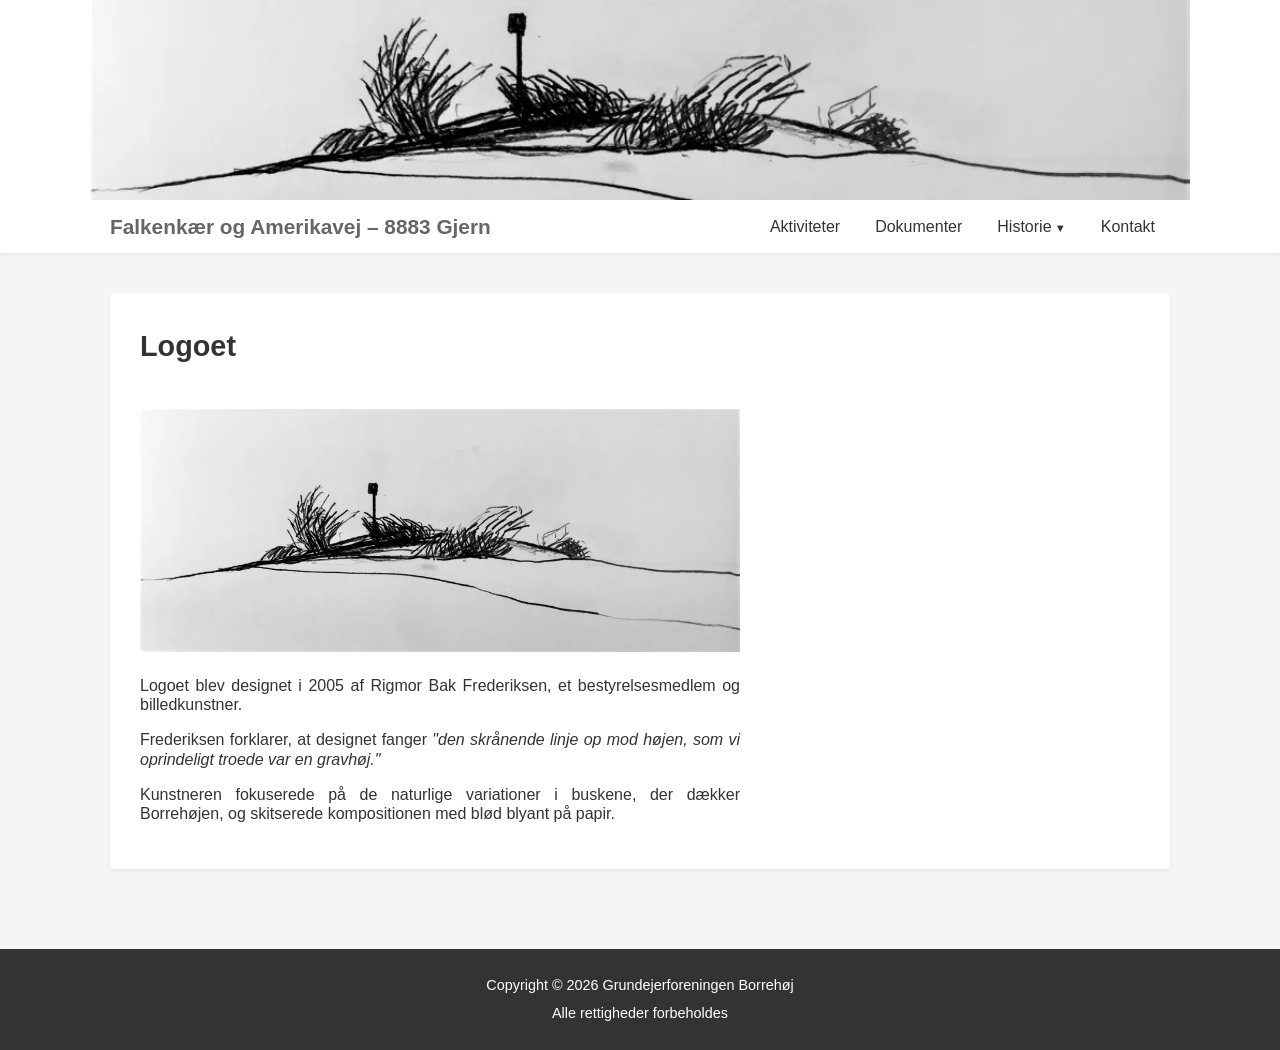
<file: logoet.html>
<!DOCTYPE html>
<html lang="da">
<head>
    <meta charset="UTF-8">
    <meta name="viewport" content="width=device-width, initial-scale=1.0">
    <title>Logoet - Grundejerforeningen Borrehøj</title>
    <meta name="description" content="Historien bag logoet. Grundejerforeningen Borrehøj – Falkenkær og Amerikavej – 8883 Gjern">
    <meta name="robots" content="index, follow">
    <link rel="canonical" href="https://www.grundejerforeningen-borrehøj.dk/logoet.html">

    <!-- Open Graph -->
    <meta property="og:title" content="Logoet - Grundejerforeningen Borrehøj">
    <meta property="og:description" content="Historien bag logoet. Grundejerforeningen Borrehøj – Falkenkær og Amerikavej – 8883 Gjern">
    <meta property="og:type" content="website">
    <meta property="og:locale" content="da_DK">

    <link rel="stylesheet" href="css/style.css">
</head>
<body>
    <header class="site-header">
        <div class="header-banner">
            <a href="index.html">
                <img src="images/logo.webp" alt="Grundejerforeningen Borrehøj" class="banner-image">
            </a>
        </div>
        <div class="header-container">
            <div class="site-branding">
                <div class="site-title-group">
                    <p class="site-description">Falkenkær og Amerikavej – 8883 Gjern</p>
                </div>
            </div>
            <nav class="main-nav">
                <button class="menu-toggle" aria-label="Menu">
                    <span class="hamburger"></span>
                </button>
                <ul class="nav-menu">
                    <li><a href="aktiviteter.html">Aktiviteter</a></li>
                    <li><a href="dokumenter.html">Dokumenter</a></li>
                    <li class="has-dropdown">
                        <a href="#">Historie</a>
                        <ul class="dropdown">
                            <li><a href="borrehoejen.html">Borrehøjen</a></li>
                            <li><a href="falkenkaer.html">Gården Falkenkær</a></li>
                            <li><a href="amerika-plantage.html">Amerika plantage</a></li>
                            <li><a href="stenredskaber.html">Stenredskaber</a></li>
                            <li><a href="logoet.html" class="active">Logoet</a></li>
                        </ul>
                    </li>
                    <li><a href="kontakt.html">Kontakt</a></li>
                </ul>
            </nav>
        </div>
    </header>

    <main class="site-content">
        <div class="content-area">
            <article>
                <header class="entry-header">
                    <h2 class="entry-title">Logoet</h2>
                </header>
                <div class="entry-content">
                    <img src="images/logo.webp" alt="Grundejerforeningen Borrehøjs logo" class="featured-image">

                    <p>Logoet blev designet i 2005 af Rigmor Bak Frederiksen, et bestyrelsesmedlem og billedkunstner.</p>

                    <p>Frederiksen forklarer, at designet fanger <em>"den skrånende linje op mod højen, som vi oprindeligt troede var en gravhøj."</em></p>

                    <p>Kunstneren fokuserede på de naturlige variationer i buskene, der dækker Borrehøjen, og skitserede kompositionen med blød blyant på papir.</p>
                </div>
            </article>
        </div>
    </main>

    <footer class="site-footer">
        <div class="footer-container">
            <p>Copyright &copy; <span id="copyright-year"></span> Grundejerforeningen Borrehøj</p>
            <p>Alle rettigheder forbeholdes</p>
        </div>
    </footer>

    <script src="https://cdnjs.cloudflare.com/ajax/libs/jquery/3.7.1/jquery.min.js"></script>
    <script src="js/main.js"></script>
</body>
</html>
</file>
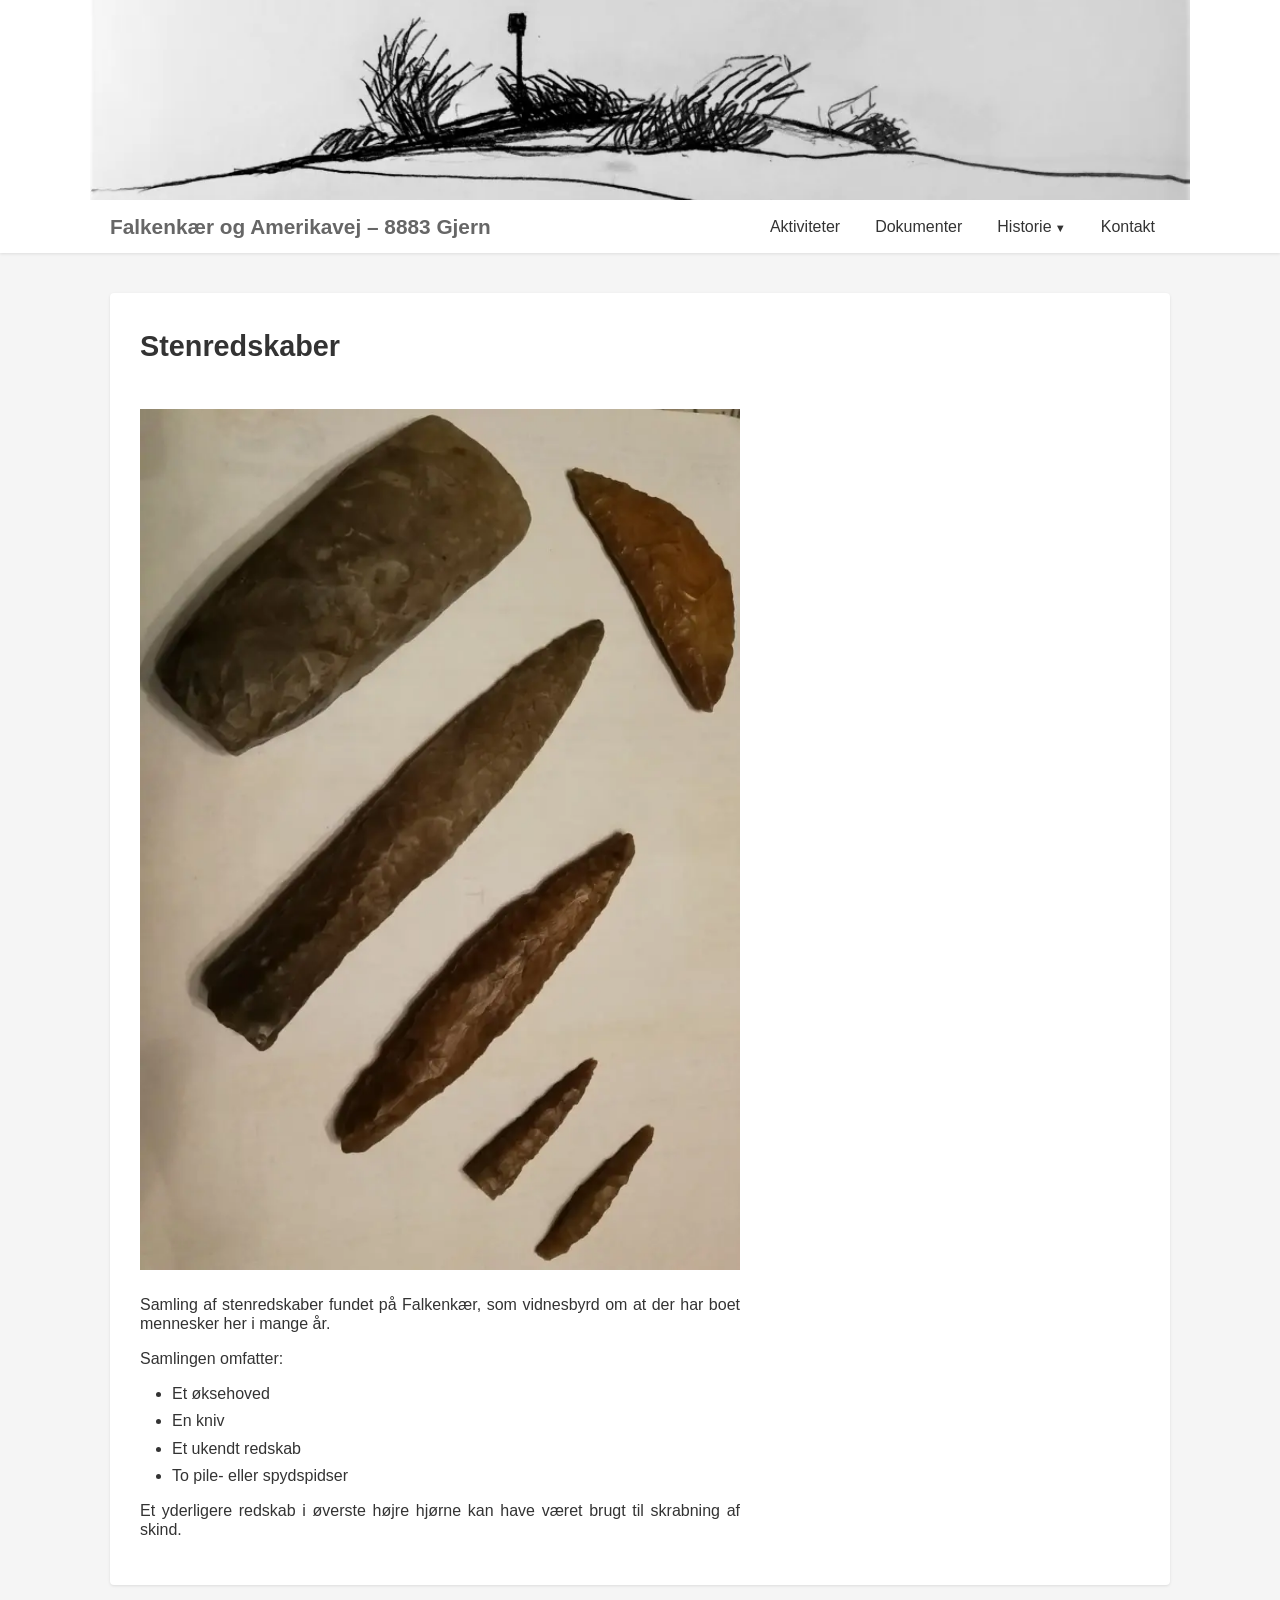
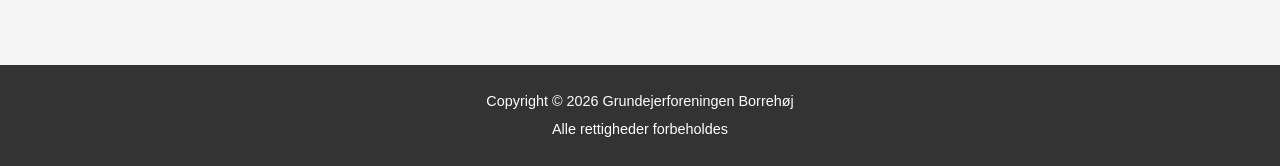
<file: stenredskaber.html>
<!DOCTYPE html>
<html lang="da">
<head>
    <meta charset="UTF-8">
    <meta name="viewport" content="width=device-width, initial-scale=1.0">
    <title>Stenredskaber - Grundejerforeningen Borrehøj</title>
    <meta name="description" content="Stenredskaber fundet på Falkenkær. Grundejerforeningen Borrehøj – Falkenkær og Amerikavej – 8883 Gjern">
    <meta name="robots" content="index, follow">
    <link rel="canonical" href="https://www.grundejerforeningen-borrehøj.dk/stenredskaber.html">

    <!-- Open Graph -->
    <meta property="og:title" content="Stenredskaber - Grundejerforeningen Borrehøj">
    <meta property="og:description" content="Stenredskaber fundet på Falkenkær. Grundejerforeningen Borrehøj – Falkenkær og Amerikavej – 8883 Gjern">
    <meta property="og:type" content="website">
    <meta property="og:locale" content="da_DK">

    <link rel="stylesheet" href="css/style.css">
</head>
<body>
    <header class="site-header">
        <div class="header-banner">
            <a href="index.html">
                <img src="images/logo.webp" alt="Grundejerforeningen Borrehøj" class="banner-image">
            </a>
        </div>
        <div class="header-container">
            <div class="site-branding">
                <div class="site-title-group">
                    <p class="site-description">Falkenkær og Amerikavej – 8883 Gjern</p>
                </div>
            </div>
            <nav class="main-nav">
                <button class="menu-toggle" aria-label="Menu">
                    <span class="hamburger"></span>
                </button>
                <ul class="nav-menu">
                    <li><a href="aktiviteter.html">Aktiviteter</a></li>
                    <li><a href="dokumenter.html">Dokumenter</a></li>
                    <li class="has-dropdown">
                        <a href="#">Historie</a>
                        <ul class="dropdown">
                            <li><a href="borrehoejen.html">Borrehøjen</a></li>
                            <li><a href="falkenkaer.html">Gården Falkenkær</a></li>
                            <li><a href="amerika-plantage.html">Amerika plantage</a></li>
                            <li><a href="stenredskaber.html" class="active">Stenredskaber</a></li>
                            <li><a href="logoet.html">Logoet</a></li>
                        </ul>
                    </li>
                    <li><a href="kontakt.html">Kontakt</a></li>
                </ul>
            </nav>
        </div>
    </header>

    <main class="site-content">
        <div class="content-area">
            <article>
                <header class="entry-header">
                    <h2 class="entry-title">Stenredskaber</h2>
                </header>
                <div class="entry-content">
                    <img src="images/stenredskaber.webp" alt="Stenredskaber fundet på Falkenkær" class="featured-image">

                    <p>Samling af stenredskaber fundet på Falkenkær, som vidnesbyrd om at der har boet mennesker her i mange år.</p>

                    <p>Samlingen omfatter:</p>
                    <ul>
                        <li>Et øksehoved</li>
                        <li>En kniv</li>
                        <li>Et ukendt redskab</li>
                        <li>To pile- eller spydspidser</li>
                    </ul>

                    <p>Et yderligere redskab i øverste højre hjørne kan have været brugt til skrabning af skind.</p>
                </div>
            </article>
        </div>
    </main>

    <footer class="site-footer">
        <div class="footer-container">
            <p>Copyright &copy; <span id="copyright-year"></span> Grundejerforeningen Borrehøj</p>
            <p>Alle rettigheder forbeholdes</p>
        </div>
    </footer>

    <script src="https://cdnjs.cloudflare.com/ajax/libs/jquery/3.7.1/jquery.min.js"></script>
    <script src="js/main.js"></script>
</body>
</html>
</file>
<file: css/style.css>
/* Grundejerforeningen Borrehøj - Stylesheet */

* {
    margin: 0;
    padding: 0;
    box-sizing: border-box;
}

body {
    font-family: -apple-system, BlinkMacSystemFont, "Segoe UI", Roboto, Oxygen-Sans, Ubuntu, Cantarell, "Helvetica Neue", sans-serif;
    line-height: 1.6;
    color: #333;
    background-color: #f5f5f5;
}

a {
    color: #2a7ae2;
    text-decoration: none;
}

a:hover {
    text-decoration: underline;
}

/* Header Banner */
.site-header {
    background-color: #fff;
    box-shadow: 0 1px 3px rgba(0, 0, 0, 0.1);
}

.header-banner {
    width: 100%;
    max-width: 1100px;
    margin: 0 auto;
    overflow: hidden;
    height: 200px;
}

.header-banner a {
    display: block;
    height: 100%;
}

.banner-image {
    width: 100%;
    height: 200px;
    object-fit: cover;
    object-position: center;
    display: block;
}

.header-container {
    max-width: 1100px;
    margin: 0 auto;
    padding: 0 20px;
    display: flex;
    align-items: center;
    justify-content: space-between;
}

.site-branding {
    display: flex;
    align-items: center;
    gap: 15px;
    padding: 10px 0;
}

.site-logo {
    max-height: 60px;
    width: auto;
}

.site-logo-placeholder {
    width: 60px;
    height: 60px;
    background-color: #e0e0e0;
    border-radius: 50%;
    display: flex;
    align-items: center;
    justify-content: center;
    color: #999;
    font-size: 12px;
}

.site-title-group {
    display: flex;
    flex-direction: column;
}

.site-title {
    font-size: 1.5rem;
    font-weight: 700;
    color: #333;
    margin: 0;
}

.site-title a {
    color: inherit;
    text-decoration: none;
}

.site-description {
    font-size: 1.3rem;
    font-weight: 700;
    color: #666;
    margin: 0;
    white-space: nowrap;
}

/* Navigation */
.main-nav {
    position: relative;
}

.menu-toggle {
    display: none;
    background: none;
    border: none;
    cursor: pointer;
    padding: 10px;
}

.hamburger {
    display: block;
    width: 25px;
    height: 3px;
    background-color: #333;
    position: relative;
}

.hamburger::before,
.hamburger::after {
    content: '';
    position: absolute;
    width: 25px;
    height: 3px;
    background-color: #333;
    left: 0;
}

.hamburger::before {
    top: -8px;
}

.hamburger::after {
    top: 8px;
}

.nav-menu {
    display: flex;
    list-style: none;
    gap: 5px;
}

.nav-menu > li {
    position: relative;
}

.nav-menu a {
    display: block;
    padding: 10px 15px;
    color: #333;
    font-weight: 500;
    transition: background-color 0.2s;
}

.nav-menu a:hover,
.nav-menu a.active {
    background-color: #f0f0f0;
    text-decoration: none;
}

/* Dropdown */
.has-dropdown > a::after {
    content: ' \25BC';
    font-size: 0.7em;
}

.dropdown {
    display: none;
    position: absolute;
    top: 100%;
    left: 0;
    background-color: #fff;
    min-width: 200px;
    box-shadow: 0 2px 10px rgba(0, 0, 0, 0.15);
    list-style: none;
    z-index: 1000;
}

.dropdown a {
    padding: 10px 20px;
    border-bottom: 1px solid #eee;
}

.dropdown li:last-child a {
    border-bottom: none;
}

.has-dropdown:hover .dropdown {
    display: block;
}

/* Main Content */
.site-content {
    max-width: 1100px;
    margin: 0 auto;
    padding: 40px 20px;
}

.content-area {
    background-color: #fff;
    padding: 30px;
    border-radius: 4px;
    box-shadow: 0 1px 3px rgba(0, 0, 0, 0.1);
}

/* Articles */
article {
    margin-bottom: 40px;
}

article:last-child {
    margin-bottom: 0;
}

article + article {
    padding-top: 40px;
    border-top: 1px solid #ddd;
}

.entry-header {
    margin-bottom: 20px;
}

.entry-title {
    font-size: 1.8rem;
    color: #333;
    margin-bottom: 10px;
    text-align: left;
}

.entry-meta {
    color: #666;
    font-size: 0.9rem;
    display: flex;
    align-items: center;
    gap: 5px;
}

.entry-meta .icon {
    display: inline-flex;
    align-items: center;
    line-height: 1;
}

.event-date {
    font-weight: 700;
}

.event-date.passed {
    text-decoration: line-through;
}

.event-passed {
    color: #888;
    font-style: italic;
}

.entry-content {
    font-size: 1rem;
    line-height: 1.2;
    width: 60%;
    min-width: 300px;
    text-align: justify;
}

.entry-content p {
    margin-bottom: 1em;
}

.entry-content h2 {
    font-size: 1.4rem;
    margin: 1.5em 0 0.5em;
    text-align: left;
}

.entry-content h3 {
    font-size: 1.2rem;
    margin: 1.5em 0 0.5em;
    text-align: left;
}

.entry-content ul,
.entry-content ol {
    margin: 1em 0;
    padding-left: 2em;
}

.entry-content li {
    margin-bottom: 0.5em;
}

/* Images */
.entry-content img {
    max-width: 100%;
    height: auto;
    margin: 20px 0;
}

.image-placeholder {
    background-color: #e0e0e0;
    display: flex;
    align-items: center;
    justify-content: center;
    color: #999;
    font-size: 14px;
    padding: 40px;
    margin: 20px 0;
    border: 2px dashed #ccc;
}

.featured-image {
    width: 100%;
    height: auto;
    margin-bottom: 20px;
}

.featured-image-placeholder {
    width: 100%;
    max-width: 500px;
    height: 330px;
    background-color: #e0e0e0;
    display: flex;
    align-items: center;
    justify-content: center;
    color: #999;
    font-size: 14px;
    border: 2px dashed #ccc;
    margin-bottom: 20px;
}

/* Document Lists */
.document-section {
    margin-bottom: 30px;
}

.document-section h2 {
    font-size: 1.3rem;
    color: #333;
    margin-bottom: 15px;
    padding-bottom: 10px;
    border-bottom: 2px solid #e0e0e0;
}

.document-list {
    list-style: none;
    padding: 0;
}

.document-list li {
    margin-bottom: 10px;
}

.document-list a {
    display: inline-flex;
    align-items: center;
    gap: 8px;
    padding: 8px 12px;
    background-color: #f8f8f8;
    border-radius: 4px;
    transition: background-color 0.2s;
}

.document-list a:hover {
    background-color: #e8e8e8;
    text-decoration: none;
}

.document-list .pdf-icon::before {
    content: '\1F4C4';
    margin-right: 5px;
}

/* Contact Page */
.contact-info {
    margin-bottom: 30px;
}

.contact-email {
    font-size: 1.1rem;
    margin-bottom: 20px;
}

.board-section h2 {
    font-size: 1.3rem;
    margin-bottom: 20px;
    padding-bottom: 10px;
    border-bottom: 2px solid #e0e0e0;
}

.board-member {
    margin-bottom: 20px;
    padding: 15px;
    background-color: #f8f8f8;
    border-radius: 4px;
}

.board-member h3 {
    font-size: 1.1rem;
    margin-bottom: 5px;
    color: #333;
}

.board-member .role {
    font-weight: 600;
    color: #2a7ae2;
    display: block;
    margin-bottom: 5px;
}

.board-member .address,
.board-member .phone {
    color: #666;
    font-size: 0.95rem;
}

/* Footer */
.site-footer {
    background-color: #333;
    color: #fff;
    padding: 20px 0;
    margin-top: 40px;
}

.footer-container {
    max-width: 1100px;
    margin: 0 auto;
    padding: 0 20px;
    text-align: center;
}

.footer-container p {
    margin: 5px 0;
    font-size: 0.9rem;
}

.footer-container a {
    color: #9bc;
}

/* Responsive Design */
@media (max-width: 768px) {
    .header-banner {
        height: 100px;
    }

    .banner-image {
        height: 150px;
        margin-top: -25px;
    }

    .header-container {
        flex-wrap: wrap;
    }

    .site-branding {
        flex: 1;
    }

    .menu-toggle {
        display: block;
    }

    .nav-menu {
        display: none;
        flex-direction: column;
        width: 250px;
        position: absolute;
        top: 100%;
        right: 0;
        background-color: #fff;
        box-shadow: 0 2px 10px rgba(0, 0, 0, 0.15);
        gap: 0;
    }

    .nav-menu.active {
        display: flex;
    }

    .nav-menu > li {
        border-bottom: 1px solid #eee;
    }

    .nav-menu a {
        padding: 15px 20px;
    }

    .has-dropdown > a::after {
        float: right;
    }

    .dropdown {
        position: static;
        box-shadow: none;
        background-color: #f8f8f8;
        display: none;
    }

    .dropdown.active {
        display: block;
    }

    .dropdown a {
        padding-left: 40px;
    }

    .site-title {
        font-size: 1.2rem;
    }

    .site-description {
        font-size: 0.8rem;
    }

    .content-area {
        padding: 20px;
    }

    .entry-title {
        font-size: 1.5rem;
    }
}

@media (max-width: 480px) {
    .site-branding {
        flex-direction: column;
        align-items: flex-start;
        gap: 10px;
    }

    .site-logo-placeholder {
        width: 50px;
        height: 50px;
    }

    .entry-title {
        font-size: 1.3rem;
    }

    .featured-image-placeholder {
        height: 200px;
    }

    .contact-email a {
        display: block;
        margin-top: 5px;
    }
}
</file>
